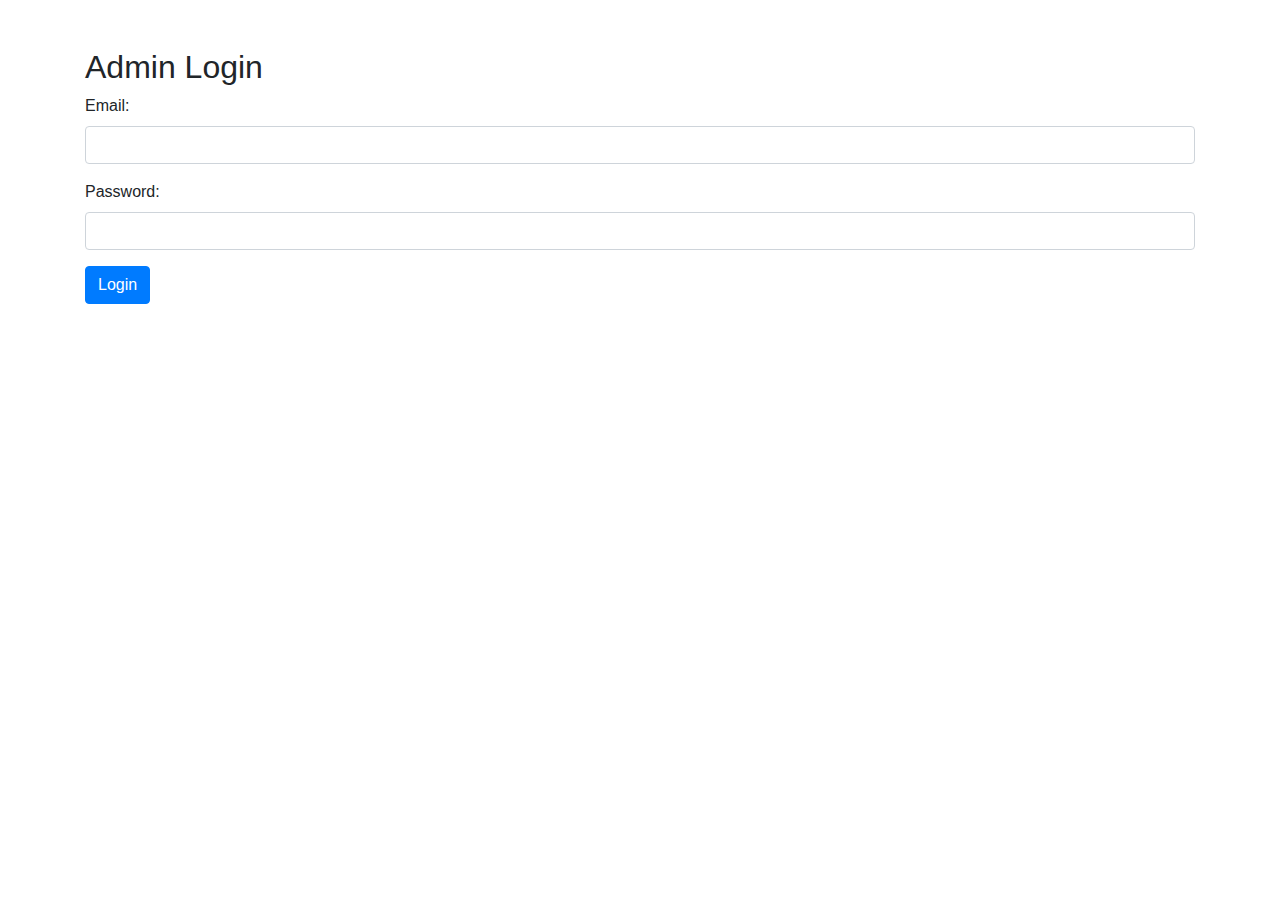
<file: WebContent/admin-login.html>
<!DOCTYPE html>
<html lang="en">
<head>
  <meta charset="UTF-8">
  <title>Admin Login</title>
  <link rel="stylesheet" href="https://maxcdn.bootstrapcdn.com/bootstrap/4.0.0/css/bootstrap.min.css">
  <script src="https://www.google.com/recaptcha/api.js" async defer></script>
</head>
<body>
<div class="container mt-5">
  <h2>Admin Login</h2>
  <form action="admin_login" method="post">
    <div class="form-group">
      <label for="email">Email:</label>
      <input type="email" class="form-control" id="email" name="email" required>
    </div>
    <div class="form-group">
      <label for="password">Password:</label>
      <input type="password" class="form-control" id="password" name="password" required>
    </div>
    <!-- reCAPTCHA widget -->
    <div class="g-recaptcha" data-sitekey="6LeLunIqAAAAALsM_NYUkQ-2NGMHmFB3fgqRMnDK"></div>

    <button type="submit" class="btn btn-primary">Login</button>
    <div id="error-message" class="text-danger mt-2"></div>
  </form>
</div>

<script>
  // Check for 'error' in the URL parameters
  const urlParams = new URLSearchParams(window.location.search);
  if (urlParams.get('error') === 'invalid') {
    document.getElementById('error-message').innerText = "Invalid email or password.";
  } else if (urlParams.get('error') === 'recaptcha') {
    document.getElementById('error-message').innerText = "Please verify the reCAPTCHA.";
  }
</script>
</body>
</html>
</file>
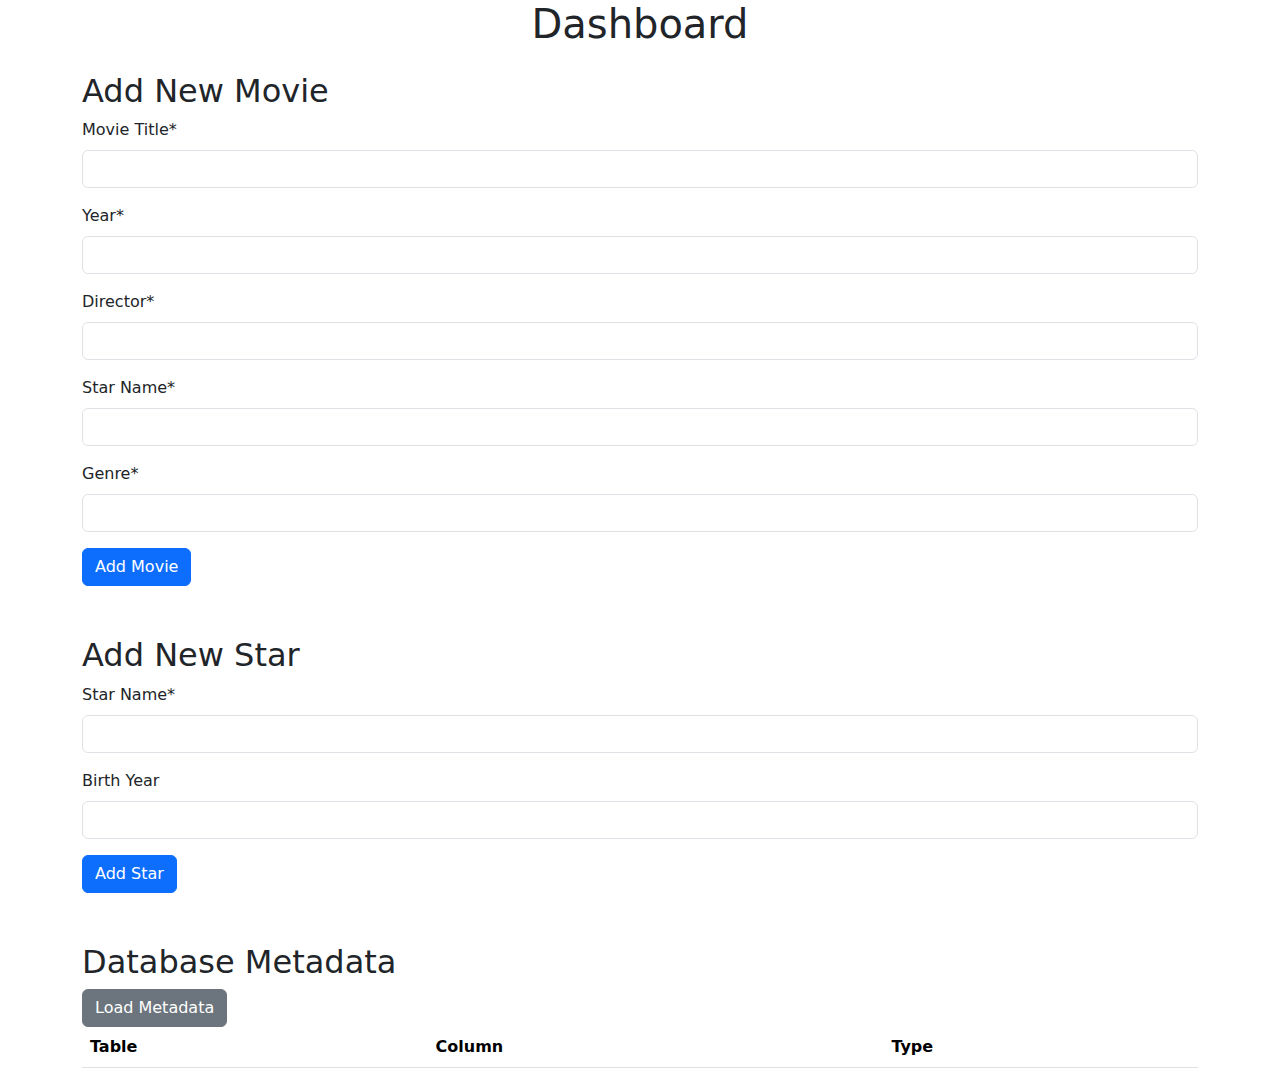
<file: WebContent/dashboard.html>
<!DOCTYPE html>
<html lang="en">
<head>
    <meta charset="UTF-8">
    <meta name="viewport" content="width=device-width, initial-scale=1.0">
    <title>FabFlix Dashboard</title>
    <link rel="stylesheet" href="https://cdnjs.cloudflare.com/ajax/libs/bootstrap/5.3.2/css/bootstrap.min.css">
</head>
<body>
<div class="container">
    <h1 class="text-center mb-4">Dashboard</h1>

    <div class="form-section">
        <h2>Add New Movie</h2>
        <form id="addMovieForm">
            <div class="mb-3">
                <label for="movieTitle" class="form-label">Movie Title*</label>
                <input type="text" class="form-control" id="movieTitle" required>
            </div>
            <div class="mb-3">
                <label for="movieYear" class="form-label">Year*</label>
                <input type="number" class="form-control" id="movieYear" required>
            </div>
            <div class="mb-3">
                <label for="movieDirector" class="form-label">Director*</label>
                <input type="text" class="form-control" id="movieDirector" required>
            </div>
            <div class="mb-3">
                <label for="starName" class="form-label">Star Name*</label>
                <input type="text" class="form-control" id="starName" required>
            </div>
            <div class="mb-3">
                <label for="genreName" class="form-label">Genre*</label>
                <input type="text" class="form-control" id="genreName" required>
            </div>
            <button type="submit" class="btn btn-primary">Add Movie</button>
        </form>
        <div id="movieAlert" class="alert" role="alert"></div>
    </div>

    <div class="form-section">
        <h2>Add New Star</h2>
        <form id="addStarForm">
            <div class="mb-3">
                <label for="starNameOnly" class="form-label">Star Name*</label>
                <input type="text" class="form-control" id="starNameOnly" required>
            </div>
            <div class="mb-3">
                <label for="birthYear" class="form-label">Birth Year</label>
                <input type="number" class="form-control" id="birthYear">
            </div>
            <button id="add-star" class="btn btn-primary">Add Star</button>
        </form>
        <div id="starAlert" class="alert" role="alert"></div>
    </div>

    <div class="metadata-section">
        <h2>Database Metadata</h2>
        <button id="loadMetadata" class="btn btn-secondary">Load Metadata</button>
        <div id="metadataContent">
            <table class="table table-striped">
                <thead>
                <tr>
                    <th>Table</th>
                    <th>Column</th>
                    <th>Type</th>
                </tr>
                </thead>
                <tbody id="metadataTableBody">
                </tbody>
            </table>
        </div>
    </div>
</div>

<script src="https://cdnjs.cloudflare.com/ajax/libs/jquery/3.7.1/jquery.min.js"></script>
<script src="dashboard.js"></script>
</body>
</html>
</file>
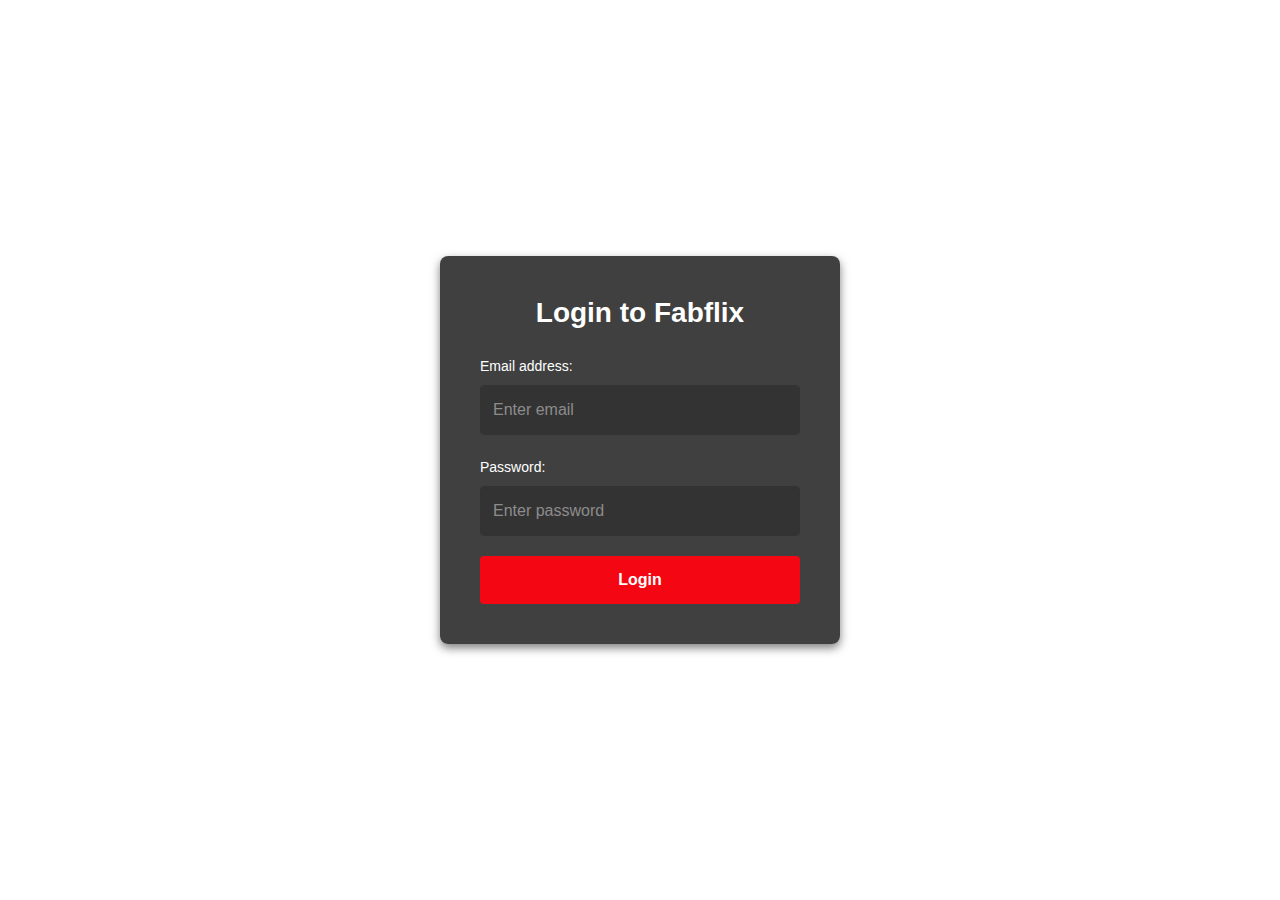
<file: WebContent/login.html>
<!DOCTYPE html>
<html lang="en">
<head>
    <meta charset="UTF-8">
    <meta name="viewport" content="width=device-width, initial-scale=1, shrink-to-fit=no">
    <title>Fabflix Login</title>
    <link rel="stylesheet" href="https://maxcdn.bootstrapcdn.com/bootstrap/4.0.0/css/bootstrap.min.css">
    <link rel="stylesheet" href="login.css">
    <style>
        .modal-body,
        .modal-title {
            color: #000000;
        }
    </style>
</head>
<body>
<div class="container">
    <h2>Login to Fabflix</h2>

    <!-- Error Message Section -->
    <div id="error-message">
        <script>
            const urlParams = new URLSearchParams(window.location.search);
            const error = urlParams.get('error');
            if (error === 'invalid_credentials') {
                document.getElementById('error-message').innerText = "Invalid email or password.";
            } else if (error === 'empty_fields') {
                document.getElementById('error-message').innerText = "Please fill in both fields.";
            } else if (error === 'server_error') {
                document.getElementById('error-message').innerText = "An internal error occurred. Please try again.";
            }
        </script>
    </div>

    <!-- Login Form -->
    <form action="login" method="POST">
        <div class="form-group">
            <label for="email">Email address:</label>
            <input type="email" class="form-control" id="email" name="email" placeholder="Enter email" required>
        </div>
        <div class="form-group">
            <label for="password">Password:</label>
            <input type="password" class="form-control" id="password" name="password" placeholder="Enter password" required>
        </div>
        <button type="submit" class="btn btn-primary">Login</button>
    </form>
</div>

<!-- Bootstrap Modal -->
<div class="modal fade" id="loginReminderModal" tabindex="-1" role="dialog" aria-labelledby="loginReminderLabel" aria-hidden="true">
    <div class="modal-dialog" role="document">
        <div class="modal-content">
            <div class="modal-header">
                <h5 class="modal-title" id="loginReminderLabel">Reminder</h5>
                <button type="button" class="close" data-dismiss="modal" aria-label="Close">
                    <span aria-hidden="true">&times;</span>
                </button>
            </div>
            <div class="modal-body">
                Please log in to continue.
            </div>
            <div class="modal-footer">
                <button type="button" class="btn btn-secondary" data-dismiss="modal">OK</button>
            </div>
        </div>
    </div>
</div>

<script src="https://ajax.googleapis.com/ajax/libs/jquery/3.2.1/jquery.min.js"></script>
<script src="https://cdnjs.cloudflare.com/ajax/libs/popper.js/1.12.9/umd/popper.min.js"></script>
<script src="https://maxcdn.bootstrapcdn.com/bootstrap/4.0.0/js/bootstrap.min.js"></script>

<script>
    // Check URL parameters for error messages or redirection
    document.addEventListener('DOMContentLoaded', function() {
        const urlParams = new URLSearchParams(window.location.search);
        const error = urlParams.get('error');
        const redirected = urlParams.get('redirected');

        // Display appropriate error messages
        if (error === 'invalid_credentials') {
            document.getElementById('error-message').innerText = "Invalid email or password.";
        } else if (error === 'empty_fields') {
            document.getElementById('error-message').innerText = "Please fill in both fields.";
        } else if (error === 'server_error') {
            document.getElementById('error-message').innerText = "An internal error occurred. Please try again.";
        }

        // Show a Bootstrap modal if redirected
        if (redirected === 'true') {
            $('#loginReminderModal').modal('show');
        }
    });
</script>

</body>
</html>
</file>
<file: WebContent/login.css>
/* Style the entire page with a dark background */
body {
    font-family: 'Helvetica Neue', Arial, sans-serif;
    background: url('https://wallpapercat.com/w/full/d/f/0/37823-2560x1600-desktop-hd-the-dark-knight-background-photo.jpg') no-repeat center center fixed; /* Set the image as background */
    background-size: cover; /* Make the background cover the full page */
    color: #ffffff;
    display: flex;
    align-items: center;
    justify-content: center;
    height: 100vh; /* Full viewport height */
    margin: 0;
}

.container {
    background-color: rgba(0, 0, 0, 0.75);
    padding: 40px;
    border-radius: 8px;
    width: 100%;
    max-width: 400px;
    box-shadow: 0px 4px 10px rgba(0, 0, 0, 0.5);
}

/* Styling for the title */
h2 {
    color: #ffffff;
    font-size: 28px;
    font-weight: bold;
    margin-bottom: 25px;
    text-align: center;
}

/* Style form labels */
.form-group label {
    color: #ffffff;
    font-size: 14px;
}

/* Style the input fields */
.form-control {
    background-color: #333;
    color: #fff;
    border: 1px solid #333;
    padding: 12px;
    font-size: 16px;
    border-radius: 4px;
    margin-bottom: 20px;
}

.form-control::placeholder {
    color: #8c8c8c;
}

/* Style the login button */
.btn-primary {
    background-color: #f40612;
    color: #fff;
    border: none;
    width: 100%;
    font-size: 16px;
    padding: 12px;
    border-radius: 4px;
    font-weight: bold;
}

.btn-primary:hover {
    background-color: #f40612;
}

/* Error message styling */
#error-message {
    color: #e87c03;
    margin-bottom: 20px;
    text-align: center;
    font-size: 14px;
}

/* Responsive design */
@media (max-width: 600px) {
    .container {
        width: 90%;
    }
}
</file>
